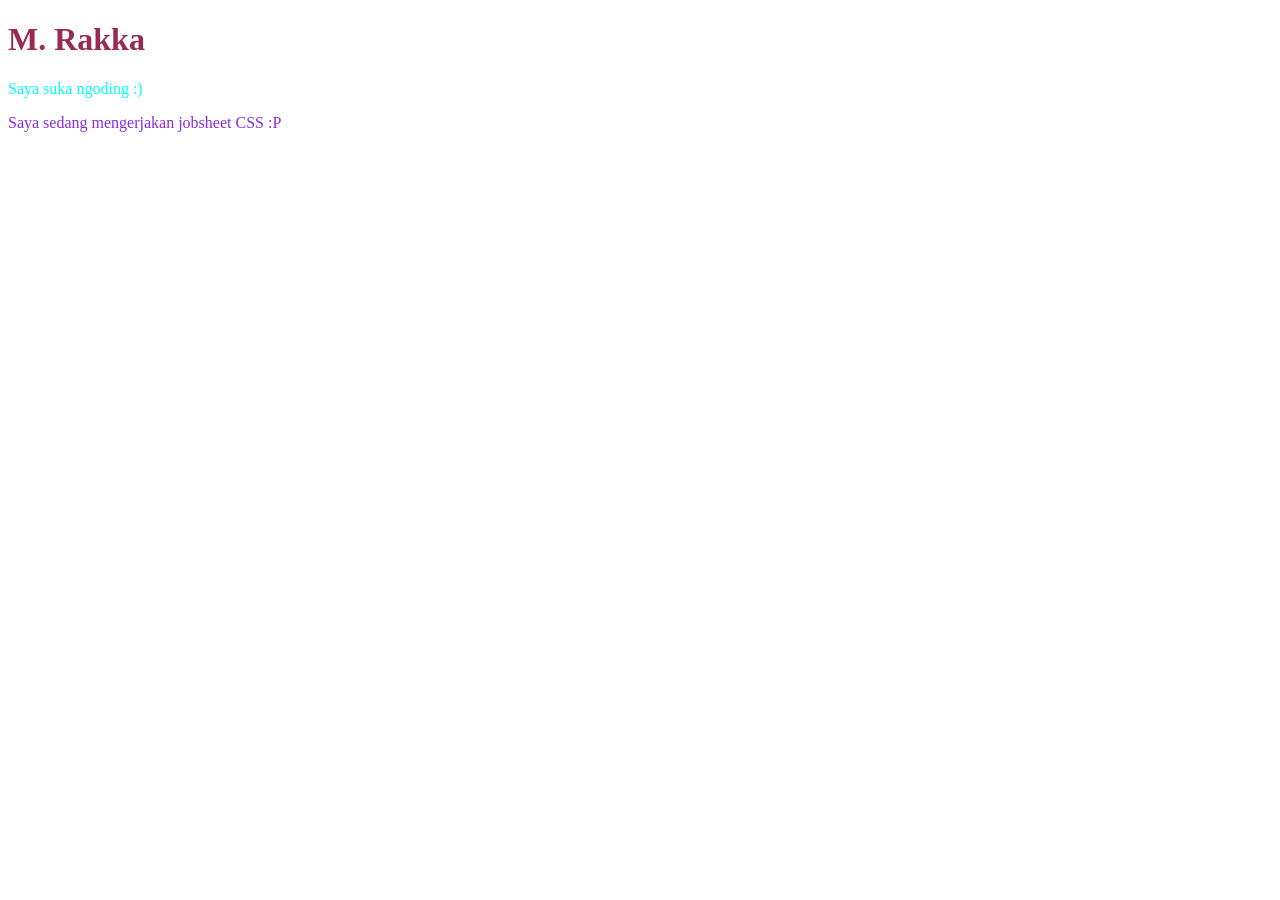
<file: jobsheet_1/index.html>
<!DOCTYPE html>
<html lang="en">
<head>
    <meta charset="UTF-8">
    <meta name="viewport" content="width=device-width, initial-scale=1.0">
    <title>Document</title>
    <link rel="stylesheet" href="style.css">
</head>
<body>
    <h1 id="nama">M. Rakka</h1>
    <p class="bio">Saya suka ngoding :)</p>
    <p class="bio2">Saya sedang mengerjakan jobsheet CSS :P</p>
</body>
</html>
</file>
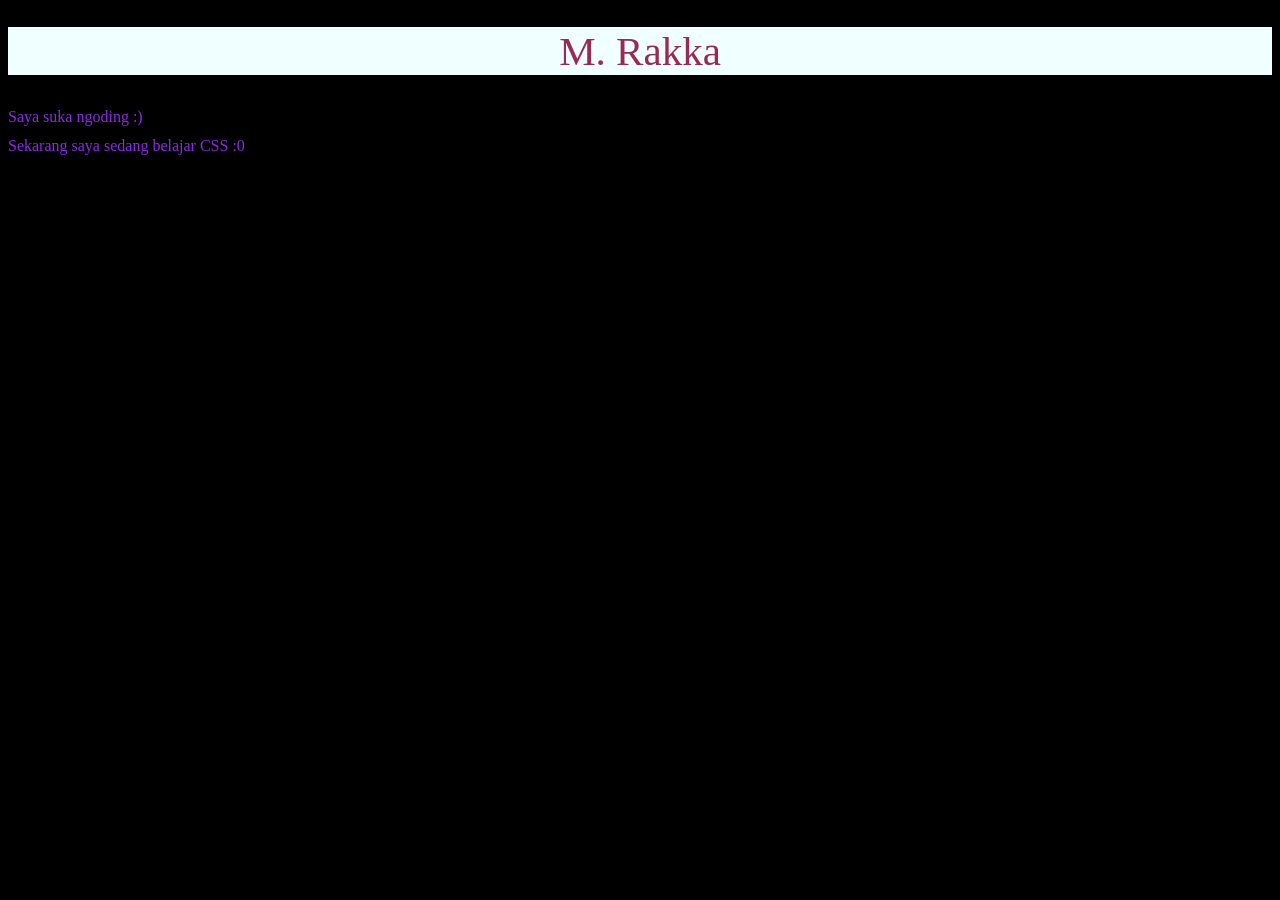
<file: jobsheet_2/index.html>
<!DOCTYPE html>
<html lang="en">
<head>
    <meta charset="UTF-8">
    <meta name="viewport" content="width=device-width, initial-scale=1.0">
    <title>Document</title>
    <link rel="stylesheet" href="style.css">
</head>
<body>
    <h1 id="nama">M. Rakka</h1>
    <p class="bio">Saya suka ngoding :) <br> 
    Sekarang saya sedang belajar CSS :0</p>
</body>
</html>
</file>
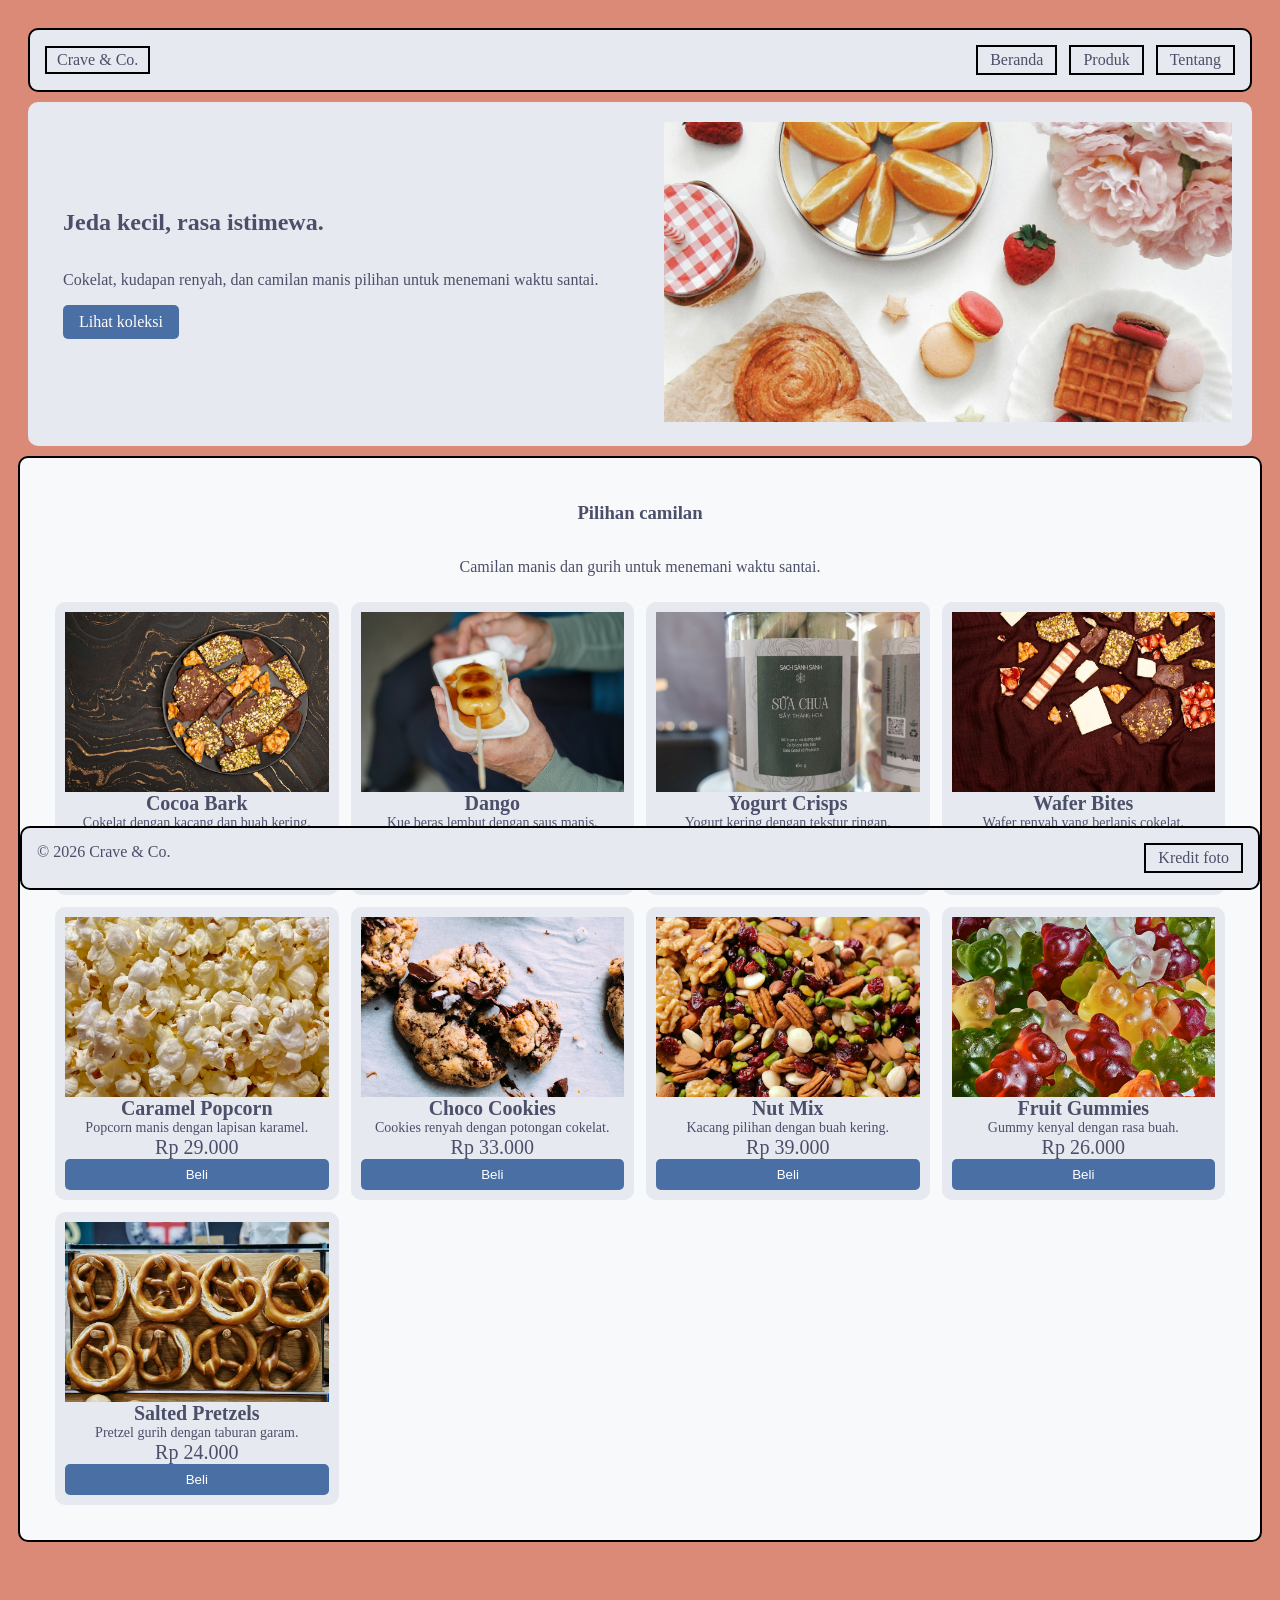
<file: jobsheet_3/index.html>
<!DOCTYPE html>
<html lang="id">
<head>
    <meta charset="UTF-8">
    <meta name="viewport" content="width=device-width, initial-scale=1.0">
    <title>Crave & Co. | Camilan Pilihan</title>
    <link rel="stylesheet" href="style.css">
</head>
<body>
    <nav class="navbar">
        <a class="logo" href="#home">Crave & Co.</a>
        <div class="menus">
            <a href="#home">Beranda</a>
            <a href="#produk">Produk</a>
            <a href="#tentang">Tentang</a>
        </div>
    </nav>
    
    <header>
        <section class="hero" id="home">
            <div class="hero-content">
                <h1>Jeda kecil, rasa istimewa.</h1>
                <p>Cokelat, kudapan renyah, dan camilan manis pilihan untuk menemani waktu santai.</p>
                <a class="hero-cta" href="#produk">Lihat koleksi</a>
            </div>
            <div class="hero-image">
                <img src="assets/hero.jpg" alt="Aneka pastry, buah, dan macarons tersaji di atas meja">
            </div>
        </section>

        <section class="gallery" id="produk">
            <h3>Pilihan camilan</h3>
            <p class="gallery-intro">Camilan manis dan gurih untuk menemani waktu santai.</p>
            <div class="container">
                <article class="product-card">
                    <img src="assets/produk1.jpg" alt="Potongan cokelat dengan kacang dan buah kering" loading="lazy">
                    <h4 class="nama-produk">Cocoa Bark</h4>
                    <p class="deskripsi-produk">Cokelat dengan kacang dan buah kering.</p>
                    <p class="harga-produk">Rp 42.000</p>
                    <button class="beli" type="button">Beli</button>
                </article>
                <article class="product-card">
                    <img src="assets/produk2.jpg" alt="Dango dengan saus manis di atas piring" loading="lazy">
                    <h4 class="nama-produk">Dango</h4>
                    <p class="deskripsi-produk">Kue beras lembut dengan saus manis.</p>
                    <p class="harga-produk">Rp 35.000</p>
                    <button class="beli" type="button">Beli</button>
                </article>
                <article class="product-card">
                    <img src="assets/produk3.jpg" alt="Camilan yogurt kering dalam stoples" loading="lazy">
                    <h4 class="nama-produk">Yogurt Crisps</h4>
                    <p class="deskripsi-produk">Yogurt kering dengan tekstur ringan.</p>
                    <p class="harga-produk">Rp 38.000</p>
                    <button class="beli" type="button">Beli</button>
                </article>
                <article class="product-card">
                    <img src="assets/produk4.jpg" alt="Aneka wafer dan cokelat" loading="lazy">
                    <h4 class="nama-produk">Wafer Bites</h4>
                    <p class="deskripsi-produk">Wafer renyah yang berlapis cokelat.</p>
                    <p class="harga-produk">Rp 31.000</p>
                    <button class="beli" type="button">Beli</button>
                </article>
                <article class="product-card">
                    <img src="assets/produk5.jpg" alt="Popcorn renyah" loading="lazy">
                    <h4 class="nama-produk">Caramel Popcorn</h4>
                    <p class="deskripsi-produk">Popcorn manis dengan lapisan karamel.</p>
                    <p class="harga-produk">Rp 29.000</p>
                    <button class="beli" type="button">Beli</button>
                </article>
                <article class="product-card">
                    <img src="assets/produk6.jpg" alt="Cookies cokelat dengan taburan garam" loading="lazy">
                    <h4 class="nama-produk">Choco Cookies</h4>
                    <p class="deskripsi-produk">Cookies renyah dengan potongan cokelat.</p>
                    <p class="harga-produk">Rp 33.000</p>
                    <button class="beli" type="button">Beli</button>
                </article>
                <article class="product-card">
                    <img src="assets/produk7.jpg" alt="Campuran kacang dan buah kering" loading="lazy">
                    <h4 class="nama-produk">Nut Mix</h4>
                    <p class="deskripsi-produk">Kacang pilihan dengan buah kering.</p>
                    <p class="harga-produk">Rp 39.000</p>
                    <button class="beli" type="button">Beli</button>
                </article>
                <article class="product-card">
                    <img src="assets/produk8.jpg" alt="Gummy berbentuk beruang warna-warni" loading="lazy">
                    <h4 class="nama-produk">Fruit Gummies</h4>
                    <p class="deskripsi-produk">Gummy kenyal dengan rasa buah.</p>
                    <p class="harga-produk">Rp 26.000</p>
                    <button class="beli" type="button">Beli</button>
                </article>
                <article class="product-card">
                    <img src="assets/produk9.jpg" alt="Pretzel dengan taburan garam" loading="lazy">
                    <h4 class="nama-produk">Salted Pretzels</h4>
                    <p class="deskripsi-produk">Pretzel gurih dengan taburan garam.</p>
                    <p class="harga-produk">Rp 24.000</p>
                    <button class="beli" type="button">Beli</button>
                </article>
            </div>
        </section>
    </header>
    <footer class="footer" id="tentang">
        <div class="copyright">&copy; 2026 Crave & Co.</div>
        <a href="assets/image-credits.txt">Kredit foto</a>
    </footer>
</body>
</html>
</file>
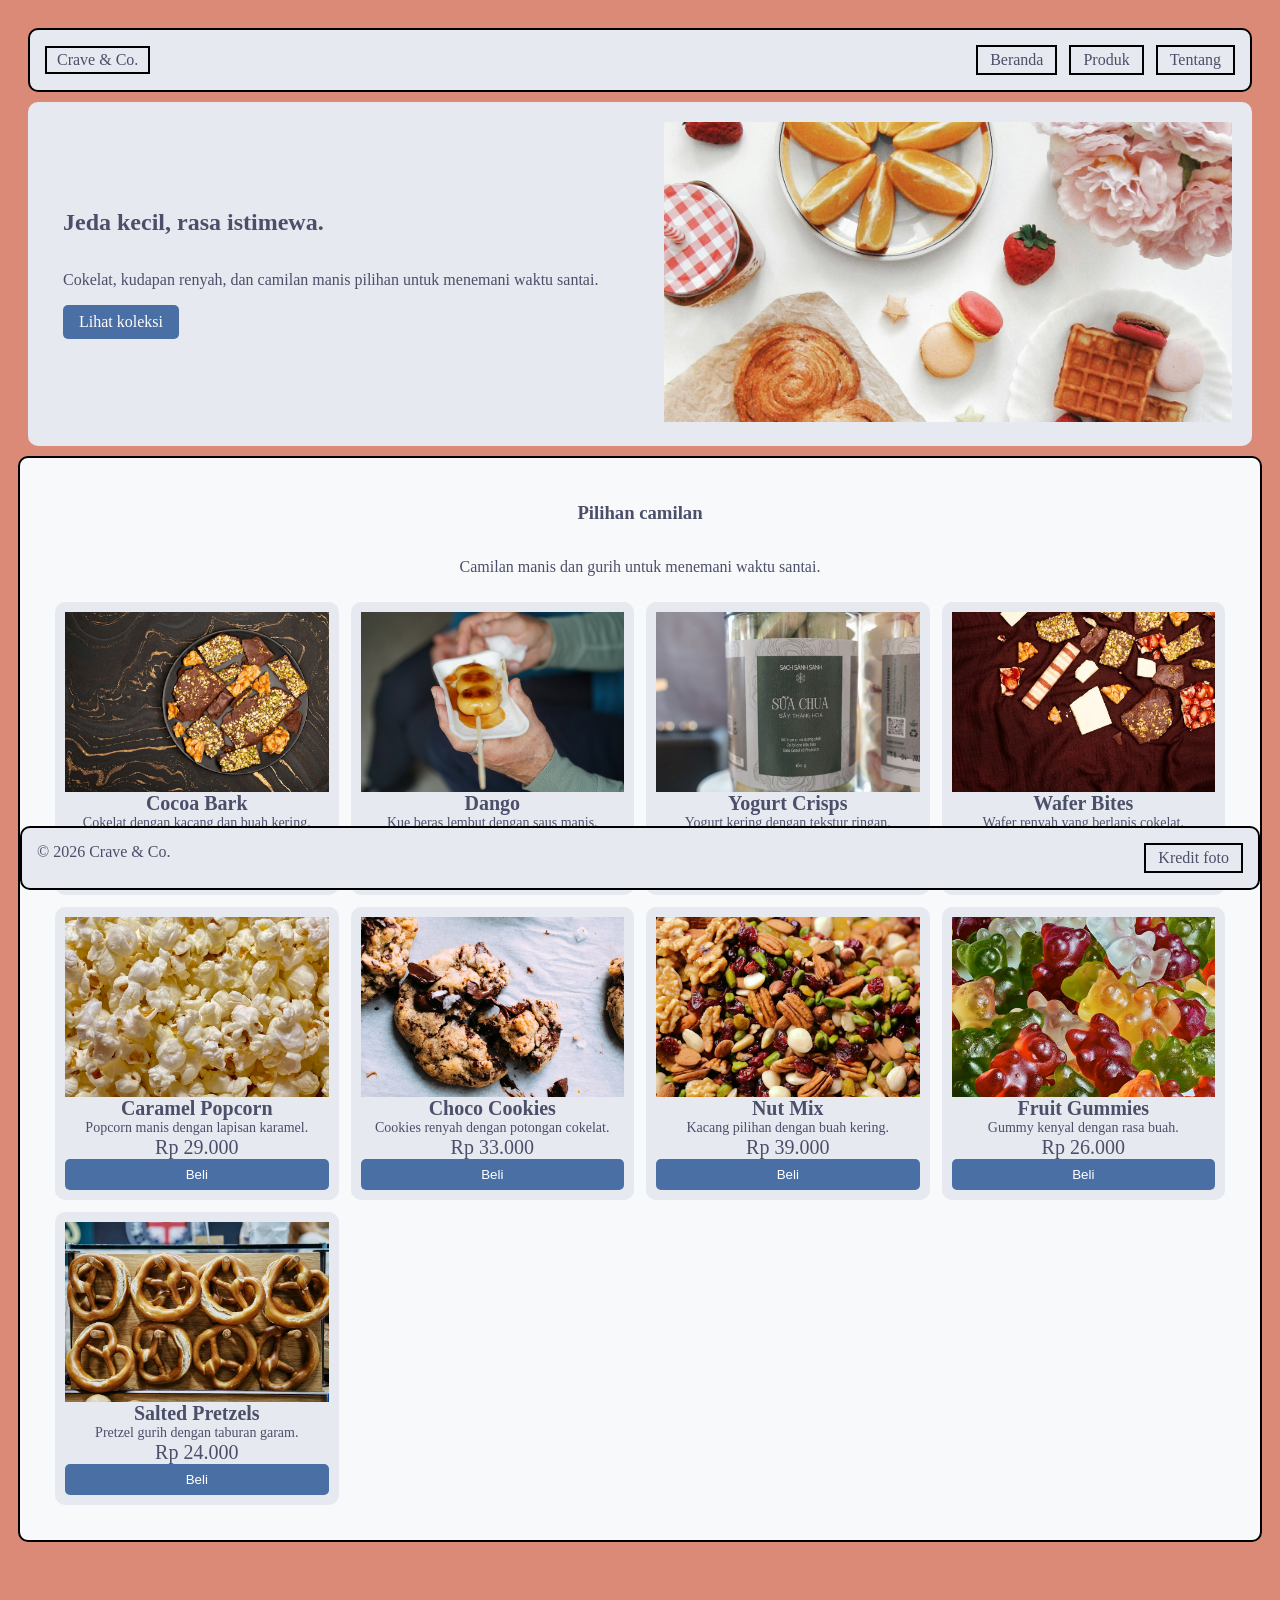
<file: jobsheet_4/index.html>
<!DOCTYPE html>
<html lang="id">
<head>
    <meta charset="UTF-8">
    <meta name="viewport" content="width=device-width, initial-scale=1.0">
    <title>Crave & Co. | Camilan Pilihan</title>
    <link rel="stylesheet" href="style.css">
</head>
<body>
    <nav class="navbar">
        <a class="logo" href="#home">Crave & Co.</a>
        <div class="menus">
            <a href="#home">Beranda</a>
            <a href="#Produk">Produk</a>
            <a href="#tentang">Tentang</a>
        </div>
    </nav>
    
    <header>
        <section class="hero" id="home">
            <div class="hero-content">
                <h1>Jeda kecil, rasa istimewa.</h1>
                <p>Cokelat, kudapan renyah, dan camilan manis pilihan untuk menemani waktu santai.</p>
                <a class="hero-cta" href="#Produk">Lihat koleksi</a>
            </div>
            <div class="hero-image">
                <img src="assets/hero.jpg" alt="Aneka pastry, buah, dan macarons tersaji di atas meja">
            </div>
        </section>

        <section class="gallery" id="Produk">
            <h3>Pilihan camilan</h3>
            <p class="gallery-intro">Camilan manis dan gurih untuk menemani waktu santai.</p>
            <div class="container">
                <article class="product-card">
                    <img src="assets/produk1.jpg" alt="Potongan cokelat dengan kacang dan buah kering" loading="lazy">
                    <h4 class="nama-produk">Cocoa Bark</h4>
                    <p class="deskripsi-produk">Cokelat dengan kacang dan buah kering.</p>
                    <p class="harga-produk">Rp 42.000</p>
                    <button class="beli" type="button">Beli</button>
                </article>
                <article class="product-card">
                    <img src="assets/produk2.jpg" alt="Dango dengan saus manis di atas piring" loading="lazy">
                    <h4 class="nama-produk">Dango</h4>
                    <p class="deskripsi-produk">Kue beras lembut dengan saus manis.</p>
                    <p class="harga-produk">Rp 35.000</p>
                    <button class="beli" type="button">Beli</button>
                </article>
                <article class="product-card">
                    <img src="assets/produk3.jpg" alt="Camilan yogurt kering dalam stoples" loading="lazy">
                    <h4 class="nama-produk">Yogurt Crisps</h4>
                    <p class="deskripsi-produk">Yogurt kering dengan tekstur ringan.</p>
                    <p class="harga-produk">Rp 38.000</p>
                    <button class="beli" type="button">Beli</button>
                </article>
                <article class="product-card">
                    <img src="assets/produk4.jpg" alt="Aneka wafer dan cokelat" loading="lazy">
                    <h4 class="nama-produk">Wafer Bites</h4>
                    <p class="deskripsi-produk">Wafer renyah yang berlapis cokelat.</p>
                    <p class="harga-produk">Rp 31.000</p>
                    <button class="beli" type="button">Beli</button>
                </article>
                <article class="product-card">
                    <img src="assets/produk5.jpg" alt="Popcorn renyah" loading="lazy">
                    <h4 class="nama-produk">Caramel Popcorn</h4>
                    <p class="deskripsi-produk">Popcorn manis dengan lapisan karamel.</p>
                    <p class="harga-produk">Rp 29.000</p>
                    <button class="beli" type="button">Beli</button>
                </article>
                <article class="product-card">
                    <img src="assets/produk6.jpg" alt="Cookies cokelat dengan taburan garam" loading="lazy">
                    <h4 class="nama-produk">Choco Cookies</h4>
                    <p class="deskripsi-produk">Cookies renyah dengan potongan cokelat.</p>
                    <p class="harga-produk">Rp 33.000</p>
                    <button class="beli" type="button">Beli</button>
                </article>
                <article class="product-card">
                    <img src="assets/produk7.jpg" alt="Campuran kacang dan buah kering" loading="lazy">
                    <h4 class="nama-produk">Nut Mix</h4>
                    <p class="deskripsi-produk">Kacang pilihan dengan buah kering.</p>
                    <p class="harga-produk">Rp 39.000</p>
                    <button class="beli" type="button">Beli</button>
                </article>
                <article class="product-card">
                    <img src="assets/produk8.jpg" alt="Gummy berbentuk beruang warna-warni" loading="lazy">
                    <h4 class="nama-produk">Fruit Gummies</h4>
                    <p class="deskripsi-produk">Gummy kenyal dengan rasa buah.</p>
                    <p class="harga-produk">Rp 26.000</p>
                    <button class="beli" type="button">Beli</button>
                </article>
                <article class="product-card">
                    <img src="assets/produk9.jpg" alt="Pretzel dengan taburan garam" loading="lazy">
                    <h4 class="nama-produk">Salted Pretzels</h4>
                    <p class="deskripsi-produk">Pretzel gurih dengan taburan garam.</p>
                    <p class="harga-produk">Rp 24.000</p>
                    <button class="beli" type="button">Beli</button>
                </article>
            </div>
        </section>
    </header>
    <footer class="footer" id="tentang">
        <div class="copyright">&copy; 2026 Crave & Co.</div>
        <a href="assets/image-credits.txt">Kredit foto</a>
    </footer>
</body>
</html>
</file>
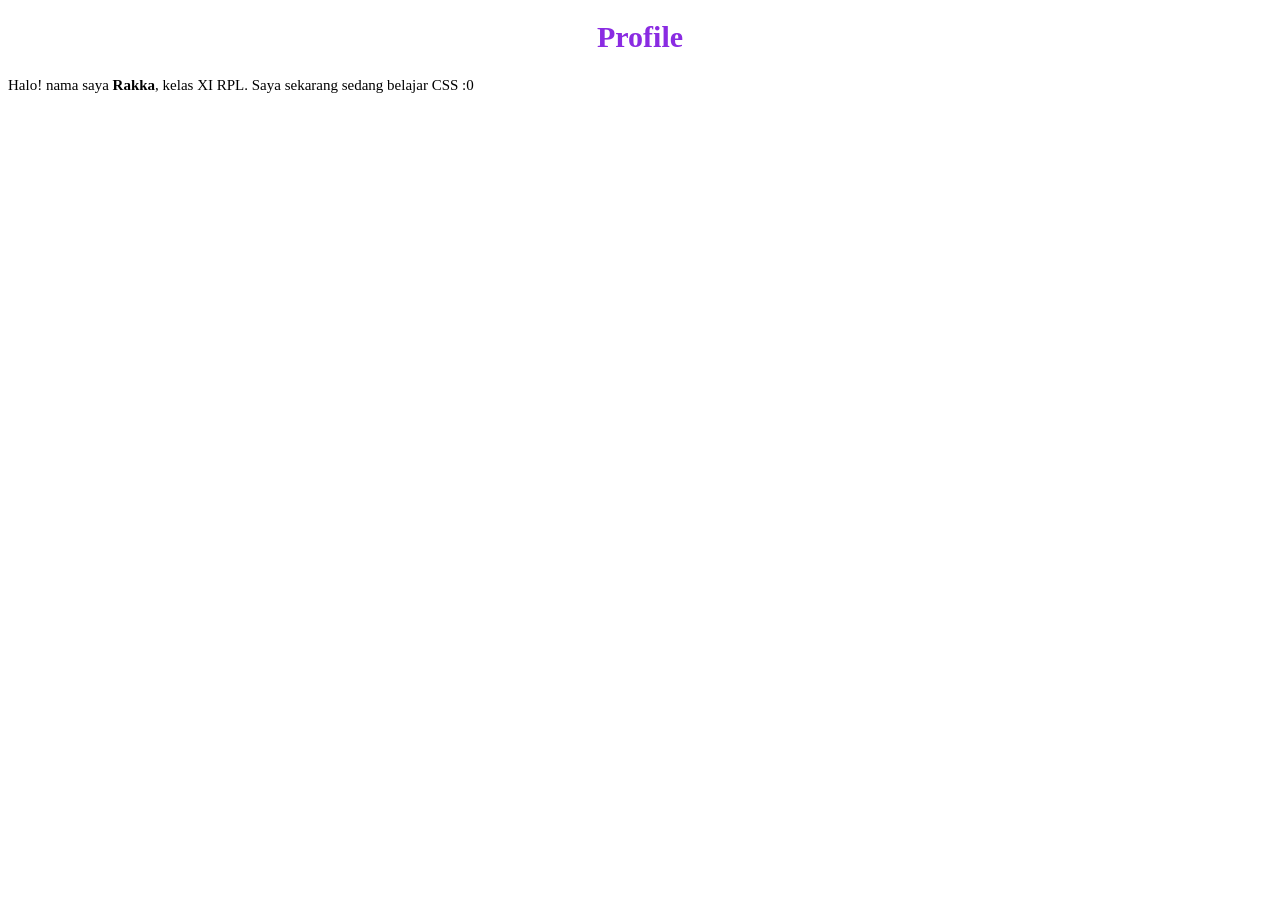
<file: Typography/index.html>
<!DOCTYPE html>
<html lang="en">
<head>
    <meta charset="UTF-8">
    <meta name="viewport" content="width=device-width, initial-scale=1.0">
    <title>Document</title>
    <link rel="stylesheet" href="style.css">
</head>
<body>
    <h1>Profile</h1>
    <p>Halo! nama saya <b>Rakka</b>, kelas XI RPL. Saya sekarang sedang belajar CSS :0</p>
</body>
</html>
</file>
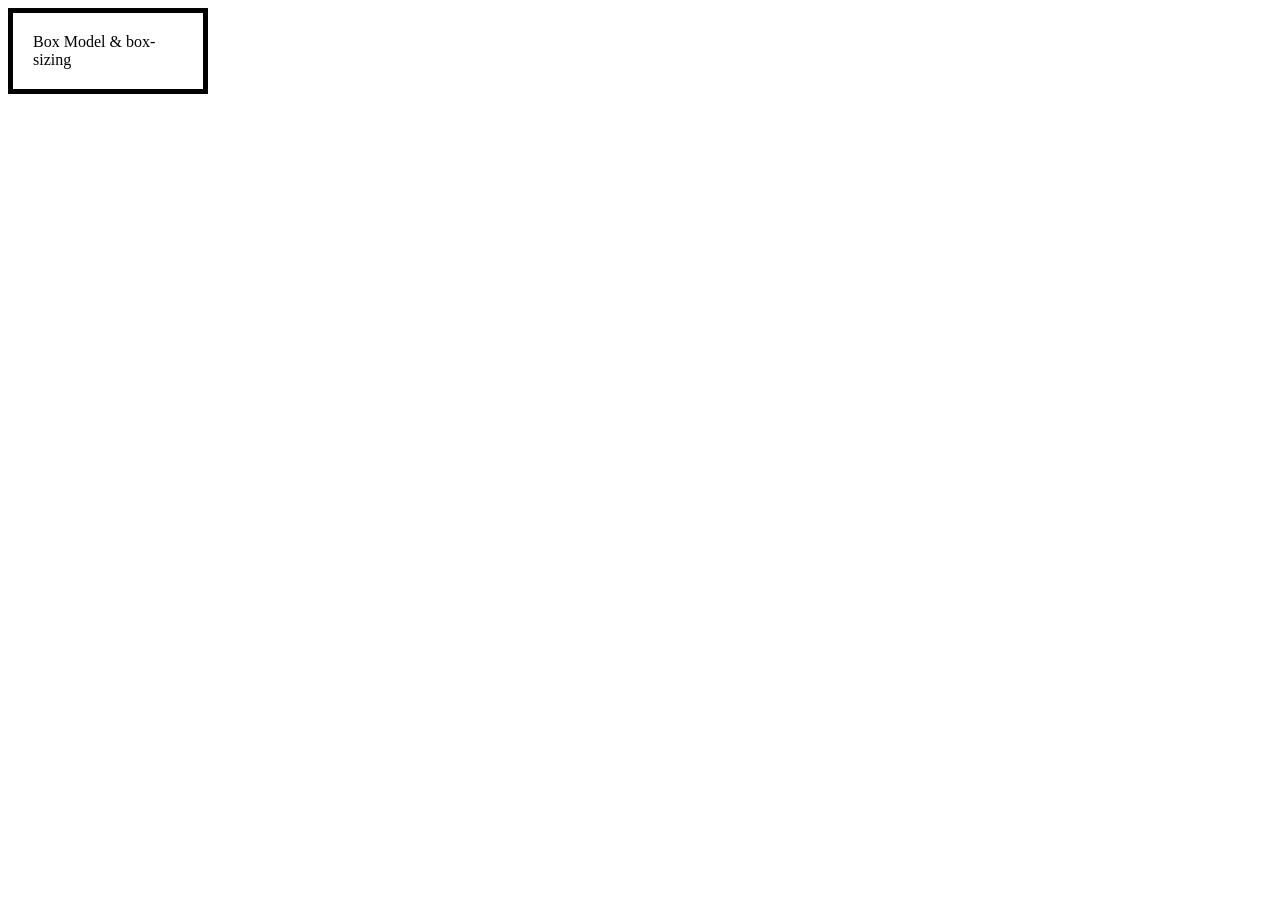
<file: Layouting/layout_1/index.html>
<!DOCTYPE html>
<html lang="en">
<head>
    <meta charset="UTF-8">
    <meta name="viewport" content="width=device-width, initial-scale=1.0">
    <title>Document</title>
    <link rel="stylesheet" href="style.css">
</head>
<body>
    <div class="box">
        Box Model & box-sizing
    </div>
</body>
</html>
</file>
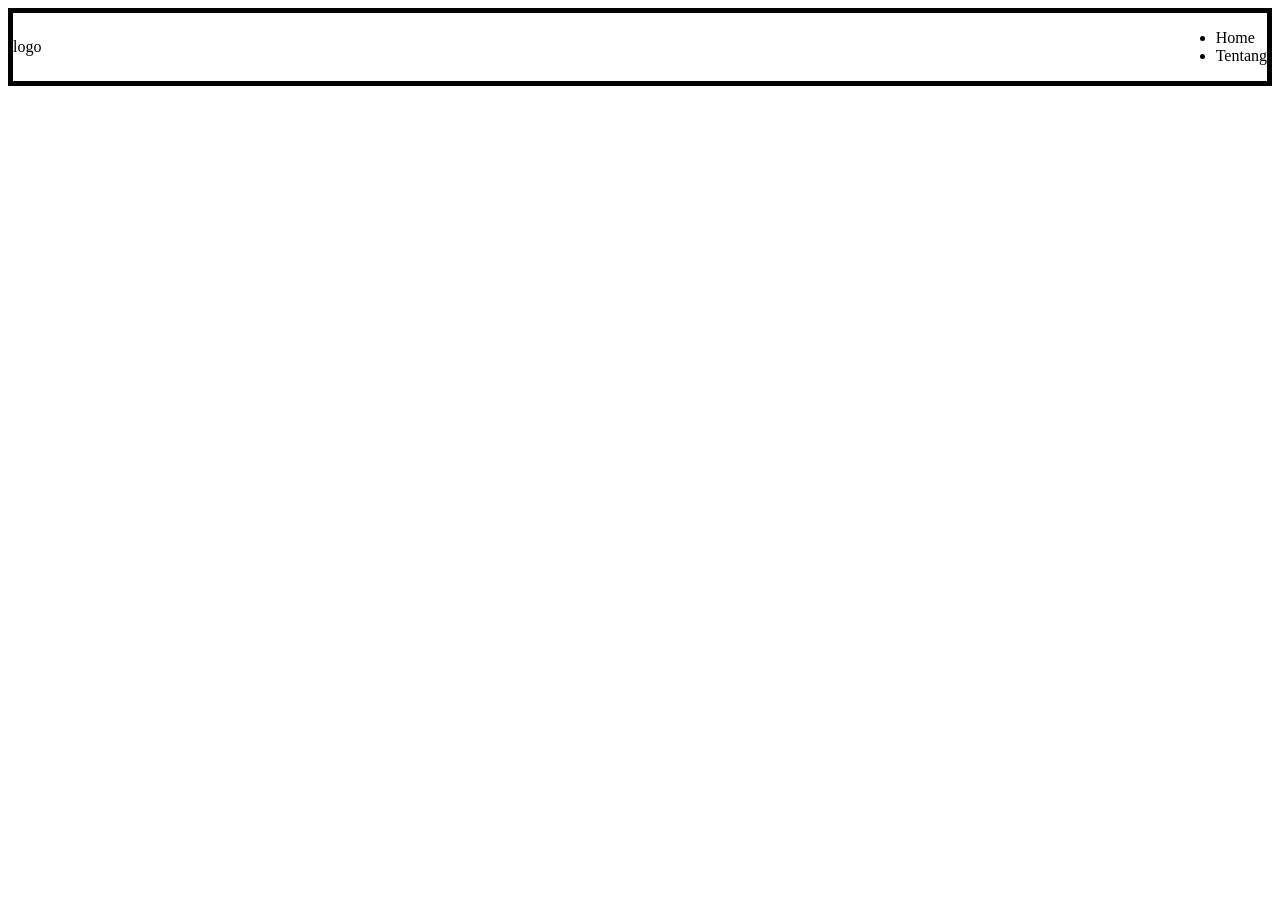
<file: Layouting/layout_2/index.html>
<!DOCTYPE html>
<html lang="en">
<head>
    <meta charset="UTF-8">
    <meta name="viewport" content="width=device-width, initial-scale=1.0">
    <title>Document</title>
    <link rel="stylesheet" href="style.css">
</head>
<body>
    <nav class="navbar">
        <div>logo</div>
        <ul>
            <li>Home</li>
            <li>Tentang</li>
        </ul>
    </nav>
</body>
</html>
</file>
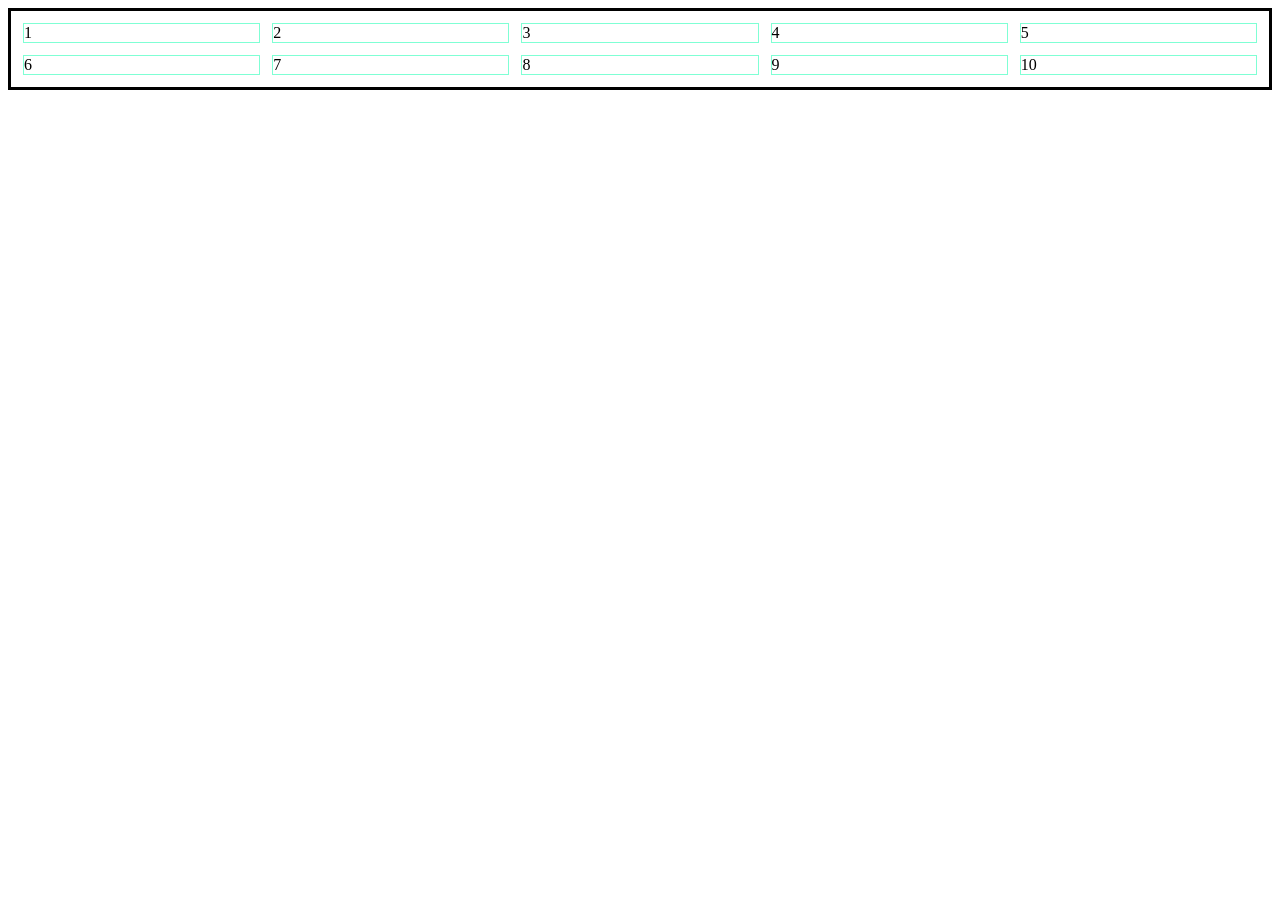
<file: Layouting/layout_3/index.html>
<!DOCTYPE html>
<html lang="en">
<head>
    <meta charset="UTF-8">
    <meta name="viewport" content="width=device-width, initial-scale=1.0">
    <title>Document</title>
    <link rel="stylesheet" href="style.css">
</head>
<body>
    <div class="galeri">
        <div>1</div>
        <div>2</div>
        <div>3</div>
        <div>4</div>
        <div>5</div>
        <div>6</div>
        <div>7</div>
        <div>8</div>
        <div>9</div>
        <div>10</div>
    </div>
</body>
</html>
</file>
<file: jobsheet_1/style.css>
#nama {
    color: #9A2A53;
}

.bio {
    color: cyan;
}
.bio2 {
    color: blueviolet;
}
</file>
<file: jobsheet_2/style.css>
body {
    background-color: black;
    font-family: Segoe UI;
}

#nama {
    color: #9A2A53;
    text-align: center;
    font-weight: 50;
    font-size: 41px;
    background-color: azure;
}

.bio {
    color: blueviolet;
    text-align: justify;
    line-height: 1.8;
}
</file>
<file: jobsheet_3/style.css>
body {
    font-family: Segoe UI;
    padding: 10px 10px 90px;
    background-color: #dc8a78;
    color: #4c4f69;
}

.navbar {
  display: flex;
  justify-content: space-between;
  align-items: center;
  border-radius: 10px;
  border: 2px solid black;
  margin: 10px;
  padding: 15px;
  background-color: #e6e9ef;
}

.logo {
  border: 2px solid black;
  padding: 3px 10px;
  color: inherit;
  text-align: center;
  text-decoration: none;
}

.menus {
  display: flex;
  gap: 12px;
}

.menus a,
.footer a {
  border: 2px solid black;
  padding: 4px 12px;
  color: inherit;
  text-decoration: none;
}

.hero {
  display: flex;
  justify-content: space-between;
  align-items: center;
  flex-direction: row;
  border-radius: 10px;
  margin: 10px;
  padding: 20px;
  background-color: #e6e9ef;
}

.hero-content {
  display: flex;
  flex-direction: column;
  align-items: flex-start;
  max-width: 50%;
  padding: 15px;
  text-align: left;
}

.hero-content h1 {
  margin-top: 0;
}

.hero-image {
  width: 48%;
}

.hero-image img {
  width: 100%;
  max-width: 100%;
  height: 300px;
  object-fit: cover;
}

.hero-cta {
  display: inline-block;
  padding: 8px 16px;
  background: #4a6fa5;
  color: white;
  border: none;
  cursor: pointer;
  border-radius: 5px;
  text-decoration: none;
}

.gallery {
  padding: 25px;
  display: grid;
  background-color: #f8f9fa;
  border-radius: 10px;
  border: 2px solid black;
}

.gallery h3 {
  text-align: center;
}

.gallery-intro {
  text-align: center;
}

.container {
  padding: 10px;
  display: grid;
  grid-template-columns: repeat(4, minmax(0, 1fr));
  gap: 12px;
}

.product-card {
  display: flex;
  flex-direction: column;

  border-radius: 10px;
  background-color: #e6e9ef;
  padding: 10px;
  font-size: 20px;
  text-align: center;
}

.product-card img {
  display: block;
  width: 100%;
  height: 180px;
  object-fit: cover;
}

.nama-produk {
  margin: 0;
  font-weight: bold;
}

.deskripsi-produk {
  margin: 0;
  font-size: 14px;
}

.harga-produk {
  margin: 0;
}

.beli {
  padding: 8px 16px;
  background: #4a6fa5;
  color: white;
  border: none;
  cursor: pointer;
  border-radius: 5px;
}

.footer {
  position: fixed;
  display: flex;
  justify-content: space-between;
  left: 10px;
  right: 10px;
  bottom: 0;
  z-index: 5;
  border-radius: 10px;
  border: 2px solid black;
  margin: 10px;
  padding: 15px;
  background-color: #e6e9ef;
}
</file>
<file: jobsheet_4/style.css>
body {
    font-family: Segoe UI;
    padding: 10px 10px 90px;
    background-color: #dc8a78;
    color: #4c4f69;
}

.navbar {
  display: flex;
  justify-content: space-between;
  align-items: center;
  border-radius: 10px;
  border: 2px solid black;
  margin: 10px;
  padding: 15px;
  background-color: #e6e9ef;
}

.logo {
  border: 2px solid black;
  padding: 3px 10px;
  color: inherit;
  text-align: center;
  text-decoration: none;
}

.menus {
  display: flex;
  gap: 12px;
}

.menus a,
.footer a {
  border: 2px solid black;
  padding: 4px 12px;
  color: inherit;
  text-decoration: none;
}

.hero {
  display: flex;
  justify-content: space-between;
  align-items: center;
  flex-direction: row;
  border-radius: 10px;
  margin: 10px;
  padding: 20px;
  background-color: #e6e9ef;
}

.hero-content {
  display: flex;
  flex-direction: column;
  align-items: flex-start;
  max-width: 50%;
  padding: 15px;
  text-align: left;
}

.hero-content h1 {
  margin-top: 0;
}

.hero-image {
  width: 48%;
}

.hero-image img {
  width: 100%;
  max-width: 100%;
  height: 300px;
  object-fit: cover;
}

.hero-cta {
  display: inline-block;
  padding: 8px 16px;
  background: #4a6fa5;
  color: white;
  border: none;
  cursor: pointer;
  border-radius: 5px;
  text-decoration: none;
}

.gallery {
  padding: 25px;
  display: grid;
  background-color: #f8f9fa;
  border-radius: 10px;
  border: 2px solid black;
}

.gallery h3 {
  text-align: center;
}

.gallery-intro {
  text-align: center;
}

.container {
  padding: 10px;
  display: grid;
  grid-template-columns: repeat(4, minmax(0, 1fr));
  gap: 12px;
}

.product-card {
  display: flex;
  flex-direction: column;
  border-radius: 10px;
  background-color: #e6e9ef;
  padding: 10px;
  font-size: 20px;
  text-align: center;
}

.product-card img {
  display: block;
  width: 100%;
  height: 180px;
  object-fit: cover;
}

.nama-produk {
  margin: 0;
  font-weight: bold;
}

.deskripsi-produk {
  margin: 0;
  font-size: 14px;
}

.harga-produk {
  margin: 0;
}

.beli {
  padding: 8px 16px;
  background: #4a6fa5;
  color: white;
  border: none;
  cursor: pointer;
  border-radius: 5px;
}

.footer {
  position: fixed;
  display: flex;
  justify-content: space-between;
  left: 10px;
  right: 10px;
  bottom: 0;
  z-index: 5;
  border-radius: 10px;
  border: 2px solid black;
  margin: 10px;
  padding: 15px;
  background-color: #e6e9ef;
}

@media (max-width: 768px) {
  .navbar {
    flex-wrap: wrap;
    gap: 12px;
  }

  .hero {
    flex-direction: column;
    align-items: stretch;
  }

  .hero-content,
  .hero-image {
    max-width: 100%;
    width: 100%;
  }

  .container {
    grid-template-columns: repeat(2, minmax(0, 1fr));
  }
}

@media (max-width: 480px) {
  body {
    padding-bottom: 10px;
  }

  .navbar {
    flex-direction: column;
  }

  .menus {
    flex-wrap: wrap;
    justify-content: center;
  }

  .hero-image img {
    height: 220px;
  }

  .gallery {
    padding: 16px;
  }

  .container {
    grid-template-columns: 1fr;
  }

  .footer {
    position: static;
    margin: 10px;
  }
}
</file>
<file: Typography/style.css>
body {
    font-family: Segoe UI;
}

h1 {
    font-size: 30px;
    font-weight: 650;
    text-align: center;
    color: blueviolet;
}

p {
    font-size: 15px;
    line-height: 1.5;
    text-align: justify;
}
</file>
<file: Layouting/layout_1/style.css>
.box {
    box-sizing: border-box;
    width: 200px;
    padding: 20px;
    border: 5px solid black;
}
</file>
<file: Layouting/layout_2/style.css>
.navbar {
    display: flex;
    border: 5px solid black;
    justify-content: space-between;
    align-items: center;
    gap: 16px;
}
</file>
<file: Layouting/layout_3/style.css>
.galeri {
    display: grid;
    border: 3px solid black;
    padding: 12px;
    grid-template-columns: repeat(5, 1fr);
    gap: 12px;
}

.galeri div {
    border: 1px solid aquamarine;
}
</file>
